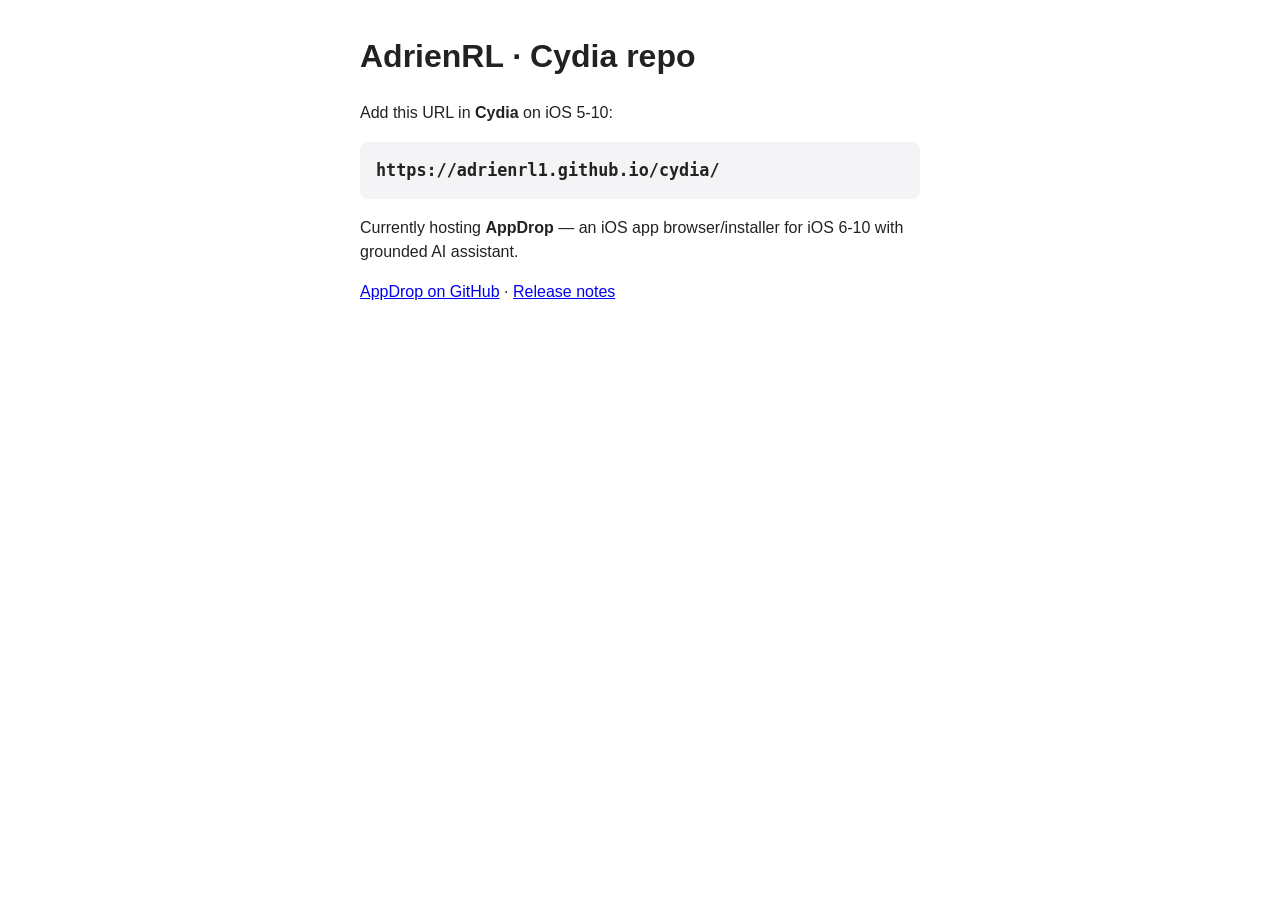
<file: index.html>
<!doctype html><meta charset=utf-8><title>AdrienRL · Cydia repo</title>
<body style="font-family:-apple-system,BlinkMacSystemFont,sans-serif;padding:2rem;max-width:560px;margin:auto;line-height:1.5;color:#222">
<h1 style="margin-top:0">AdrienRL · Cydia repo</h1>
<p>Add this URL in <strong>Cydia</strong> on iOS 5-10:</p>
<pre style="background:#f4f4f6;padding:1rem;border-radius:8px;user-select:all;font-size:1.05rem"><strong>https://adrienrl1.github.io/cydia/</strong></pre>
<p>Currently hosting <strong>AppDrop</strong> — an iOS app browser/installer for iOS 6-10 with grounded AI assistant.</p>
<p><a href="https://github.com/AdrienRL1/AppDrop">AppDrop on GitHub</a> · <a href="https://github.com/AdrienRL1/AppDrop/releases/latest">Release notes</a></p>
</body>
</file>
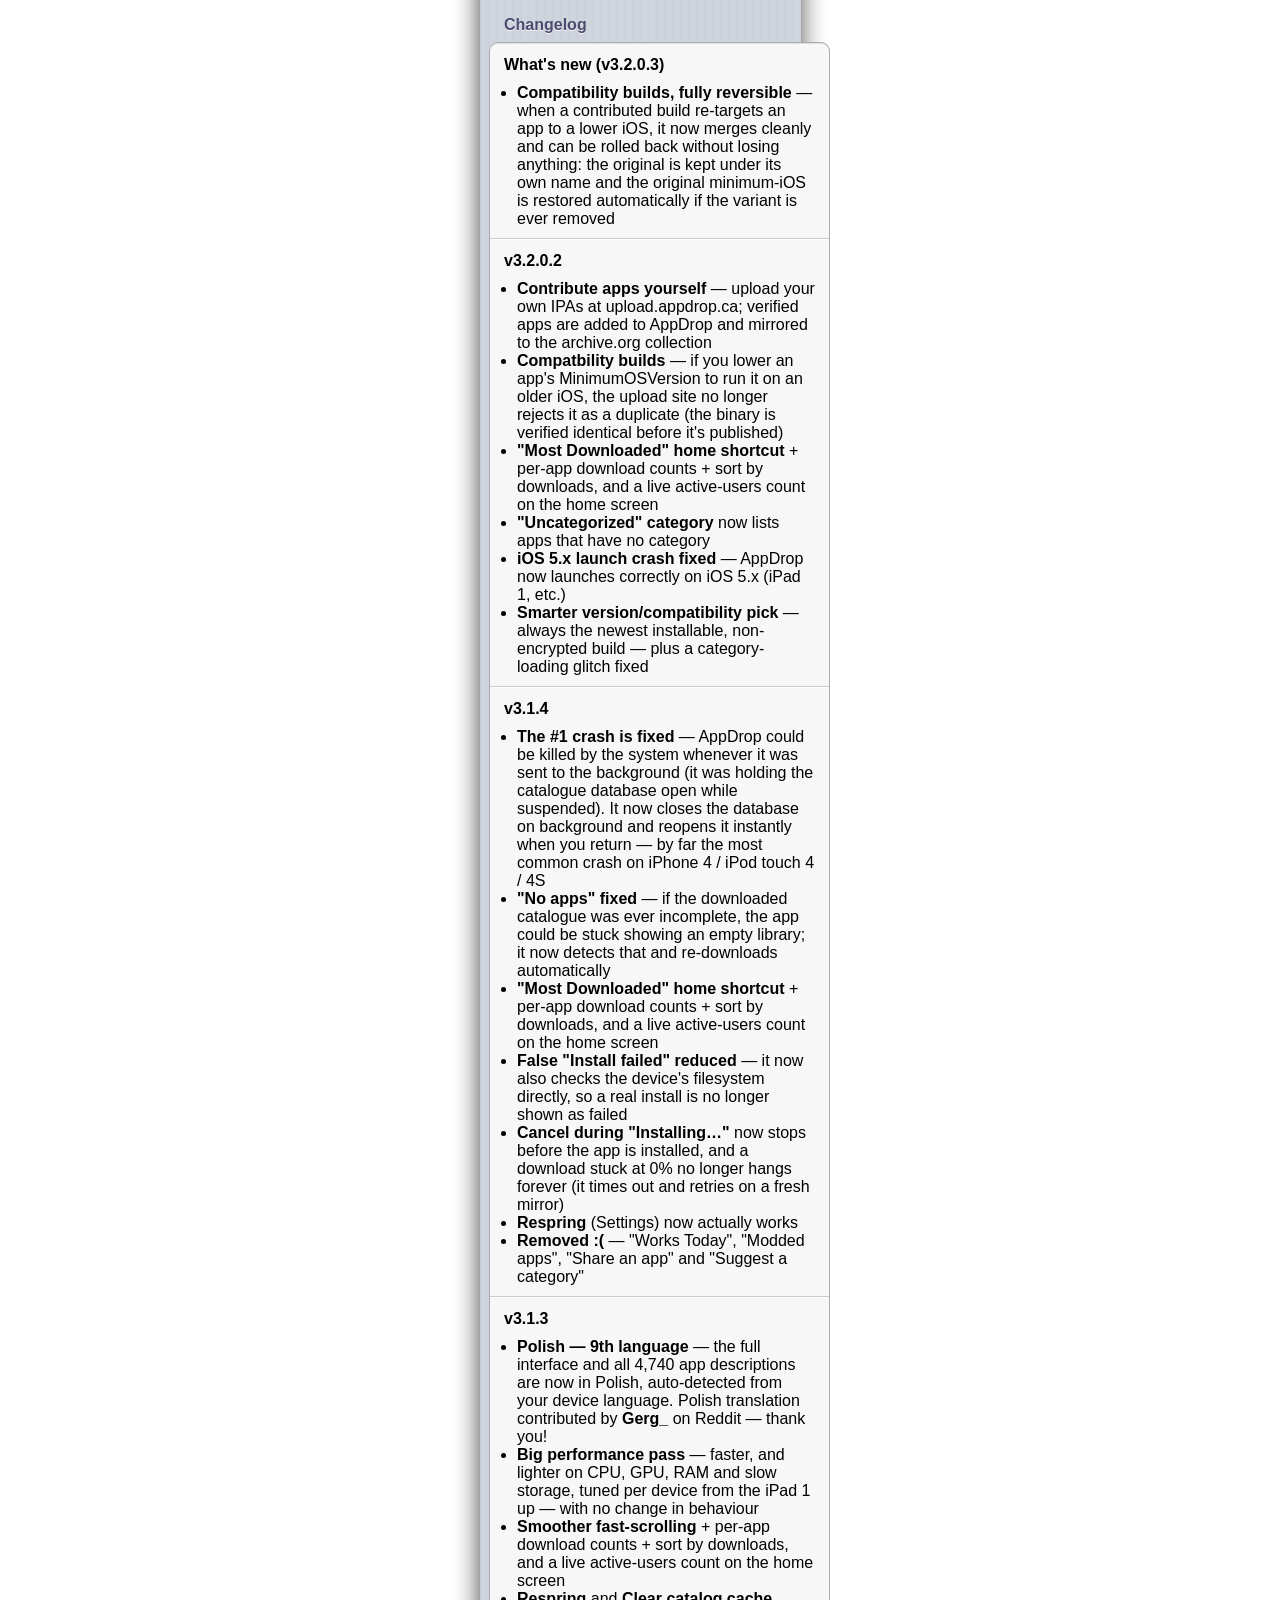
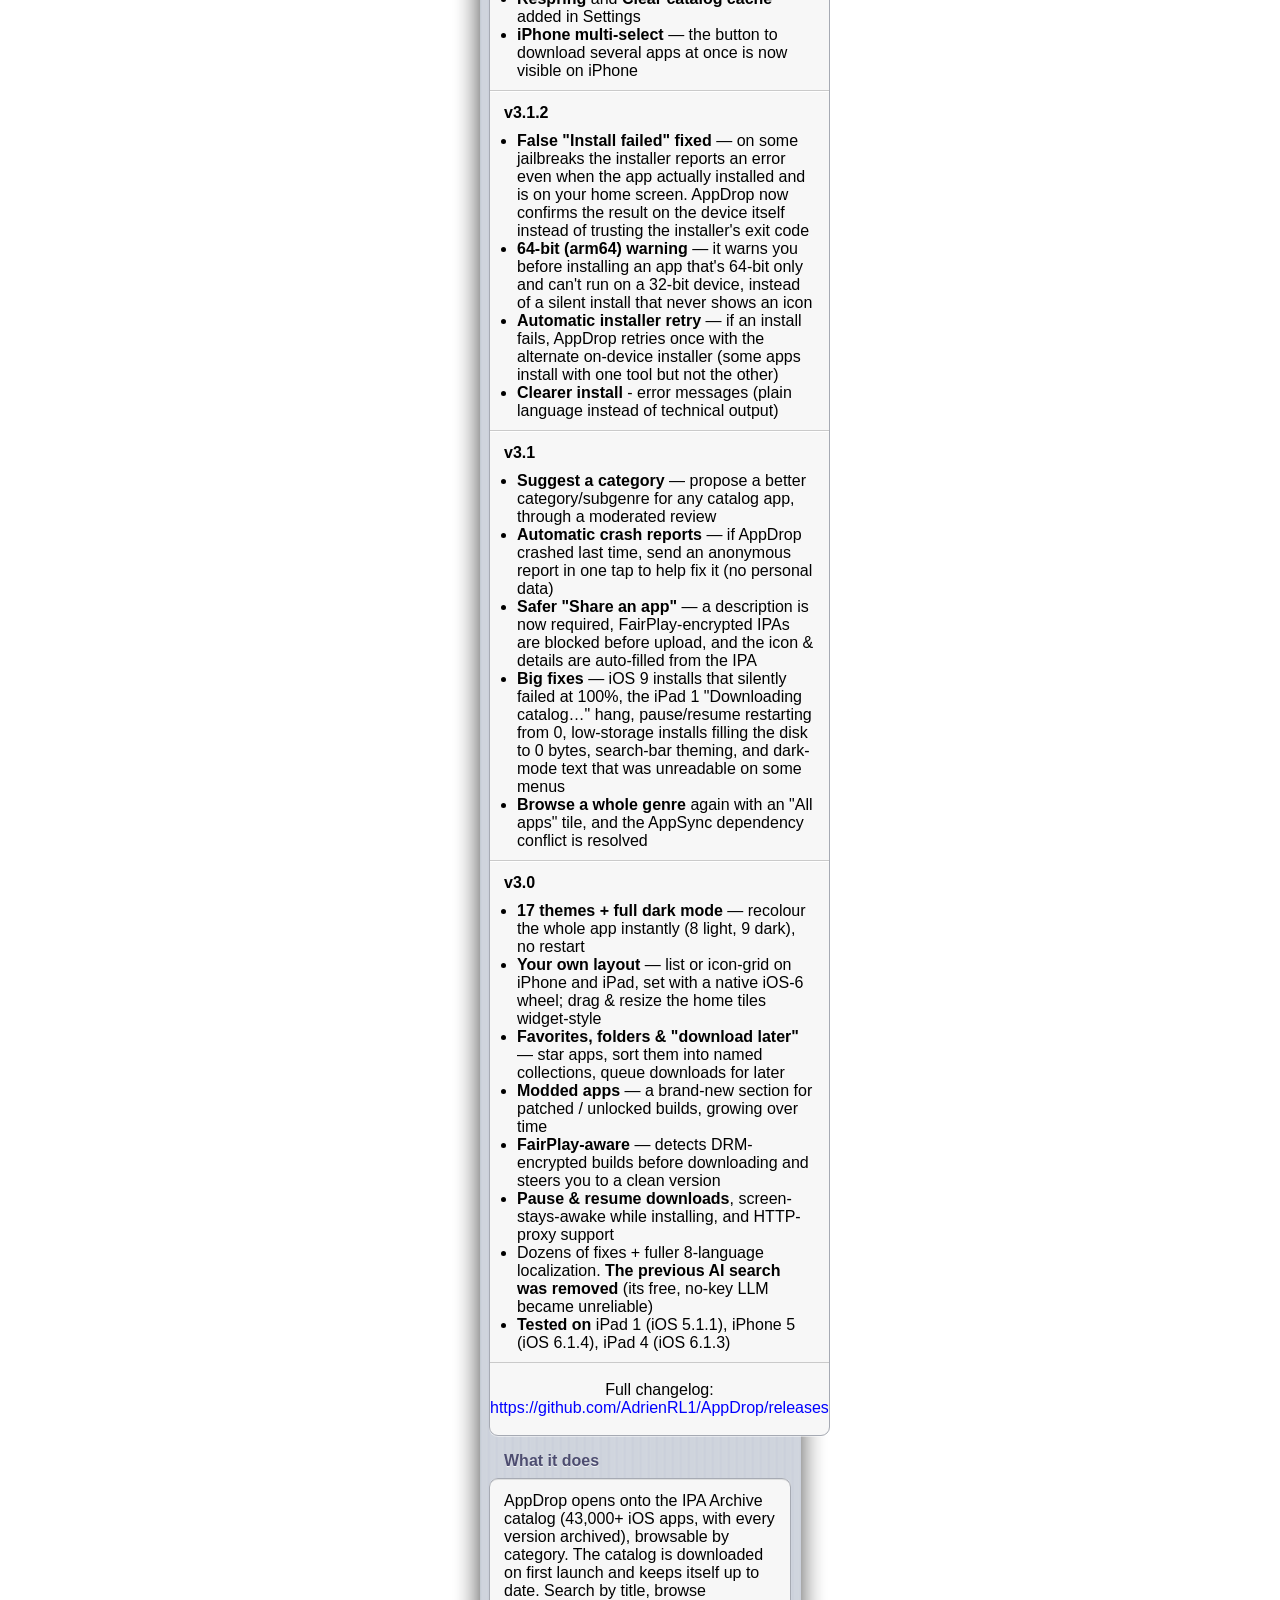
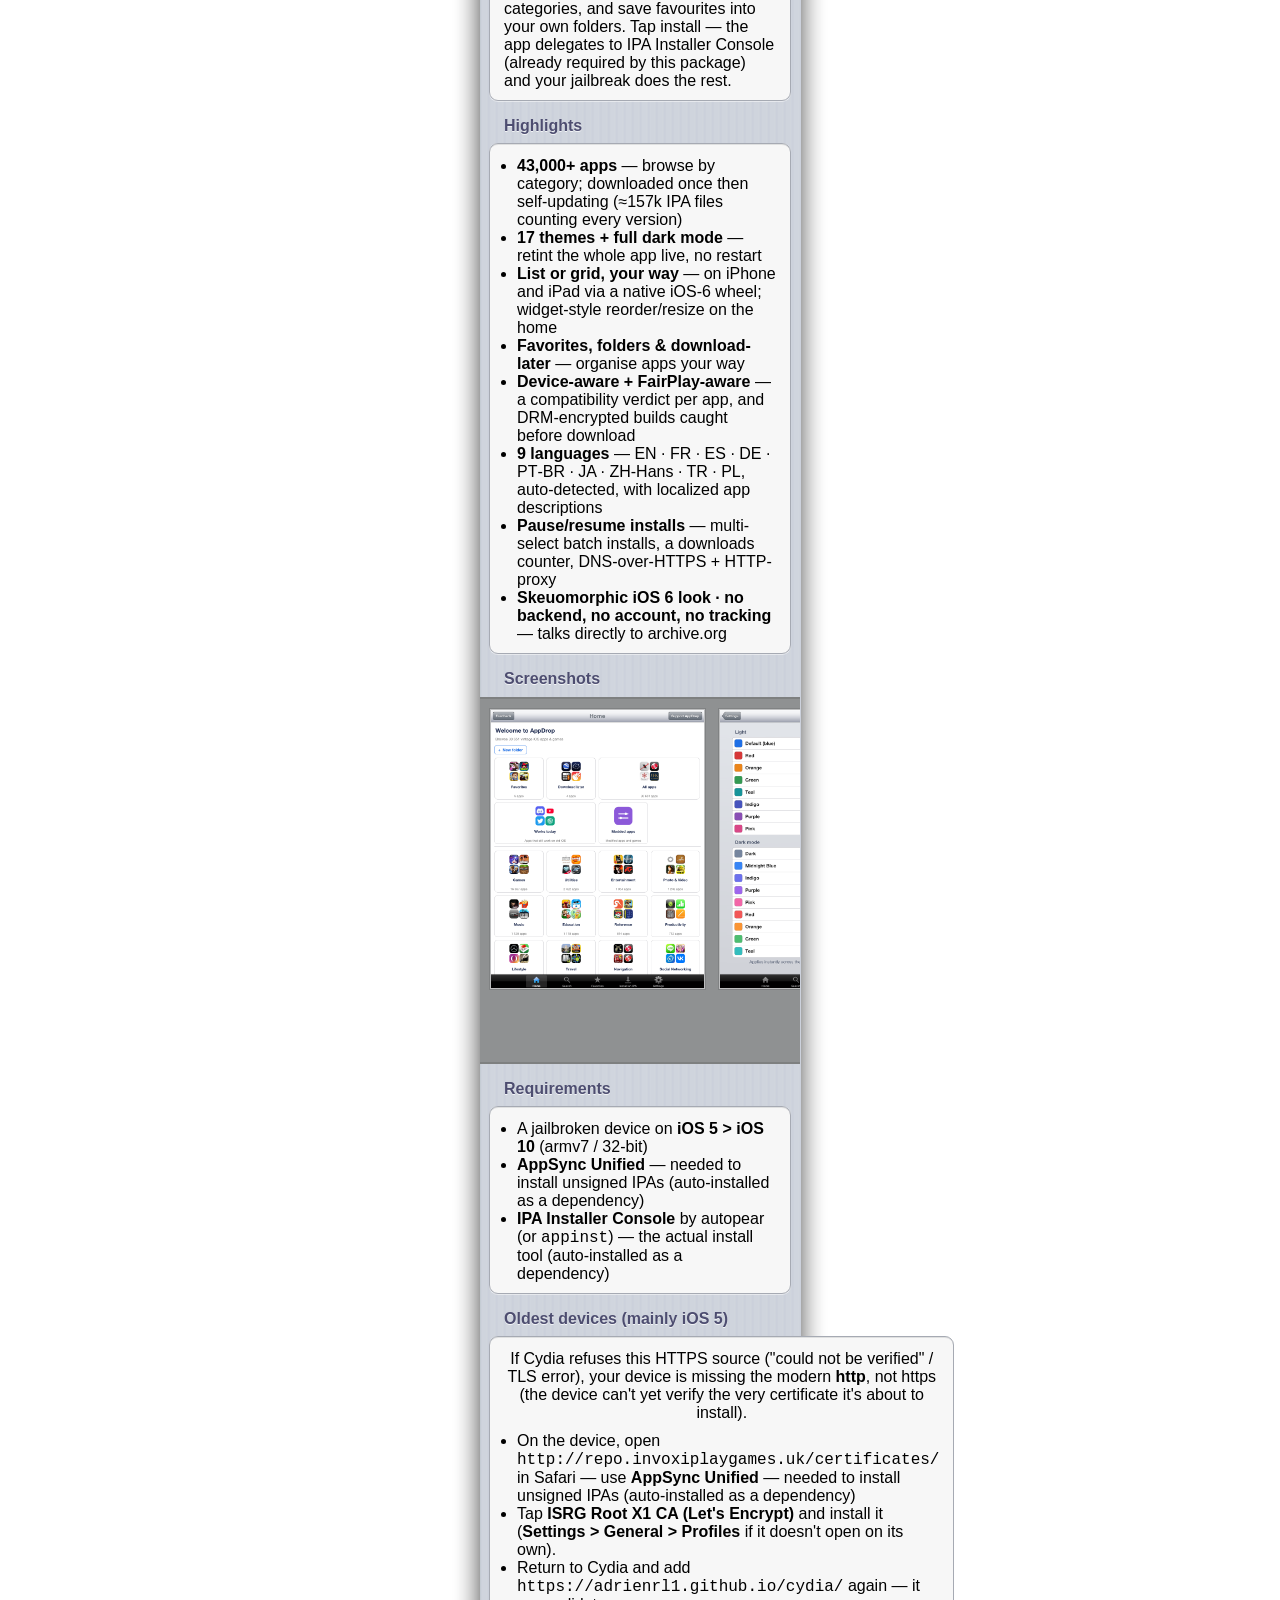
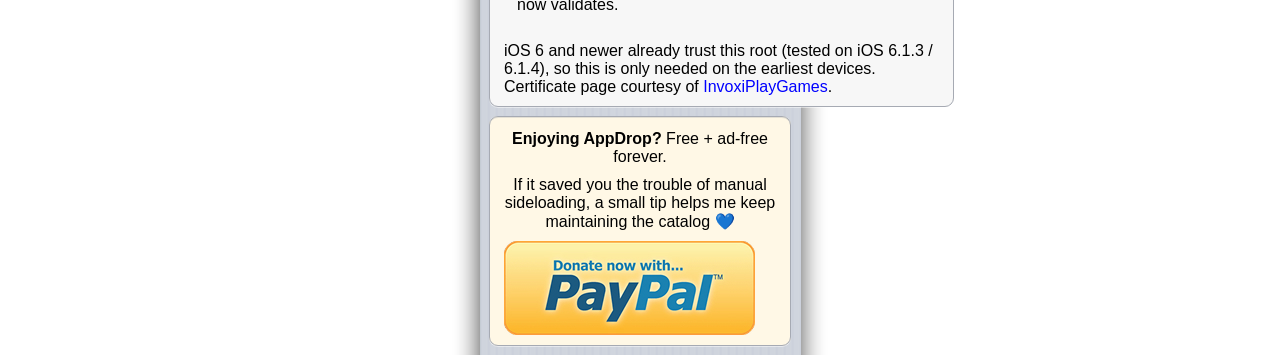
<file: depiction.html>
<html><head> 
  <title>AppDrop</title> 
  
  <link rel="stylesheet" type="text/css" href="css/menes.css"> 
  
  <meta content="text/html; charset=utf-8" http-equiv="Content-Type"> 
  <meta content="minimum-scale=1.0, width=device-width, maximum-scale=0.6667, user-scalable=no" name="viewport"> 
  <meta name="description" content="A page about iPhone Software."> 
  <meta name="keywords" content="iPhone, iPod Touch, iPhone appstore, iPhone app, iPhone Battery, iPhone case, iPhone accessories, MAC, osx, iMac, iPod, Games"> 
  <meta name="viewport" content="width=device-width, minimum-scale=1.0, maximum-scale=1.0"> 
    
  <base target="_blank"> 

</head> 
 
<body class="pinstripe"> 
<panel> 
<label>Changelog</label>
<fieldset>
    <div>
        <label>What's new (v3.2.0.3)</label>
        <ul>
            <li><strong>Compatibility builds, fully reversible</strong> — when a contributed build re-targets an app to a lower iOS, it now merges cleanly and can be rolled back without losing anything: the original is kept under its own name and the original minimum-iOS is restored automatically if the variant is ever removed</li>
          </ul>
      </div>
  
      <div>
      <label>v3.2.0.2</label>
      <ul>
            <li><strong>Contribute apps yourself</strong> — upload your own IPAs at upload.appdrop.ca; verified apps are added to AppDrop and mirrored to the archive.org collection</li>
            <li><strong>Compatbility builds</strong> — if you lower an app's MinimumOSVersion to run it on an older iOS, the upload site no longer rejects it as a duplicate (the binary is verified identical before it's published)</li>
            <li><strong>"Most Downloaded" home shortcut</strong> + per-app download counts + sort by downloads, and a live active-users count on the home screen</li>
            <li><strong>"Uncategorized" category</strong> now lists apps that have no category</li>
            <li><strong>iOS 5.x launch crash fixed</strong> — AppDrop now launches correctly on iOS 5.x (iPad 1, etc.)</li>
            <li><strong>Smarter version/compatibility pick</strong> — always the newest installable, non-encrypted build — plus a category-loading glitch fixed</li>
        </ul>
      </div>
  
  <div>
      <label><strong>v3.1.4</strong></label>
      <ul>
            <li><strong>The #1 crash is fixed</strong> — AppDrop could be killed by the system whenever it was sent to the background (it was holding the catalogue database open while suspended). It now closes the database on background and reopens it instantly when you return — by far the most common crash on iPhone 4 / iPod touch 4 / 4S</li>
            <li><strong>"No apps" fixed</strong> — if the downloaded catalogue was ever incomplete, the app could be stuck showing an empty library; it now detects that and re-downloads automatically</li>
            <li><strong>"Most Downloaded" home shortcut</strong> + per-app download counts + sort by downloads, and a live active-users count on the home screen</li>
            <li><strong>False "Install failed" reduced</strong> — it now also checks the device's filesystem directly, so a real install is no longer shown as failed</li>
            <li><strong>Cancel during "Installing…"</strong> now stops before the app is installed, and a download stuck at 0% no longer hangs forever (it times out and retries on a fresh mirror)</li>
            <li><strong>Respring</strong> (Settings) now actually works</li>
            <li><strong>Removed :(</strong> — "Works Today", "Modded apps", "Share an app" and "Suggest a category"</li>
        </ul>
    </div>
  
  <div>
      <label><strong>v3.1.3</strong></label>
      <ul>
            <li><strong>Polish — 9th language</strong> — the full interface and all 4,740 app descriptions are now in Polish, auto-detected from your device language. Polish translation contributed by <strong>Gerg_</strong> on Reddit — thank you!</li>
            <li><strong>Big performance pass</strong> — faster, and lighter on CPU, GPU, RAM and slow storage, tuned per device from the iPad 1 up — with no change in behaviour</li>
            <li><strong>Smoother fast-scrolling</strong> + per-app download counts + sort by downloads, and a live active-users count on the home screen</li>
            <li><strong>Respring</strong> and <strong>Clear catalog cache</strong> added in Settings</li>
            <li><strong>iPhone multi-select</strong> — the button to download several apps at once is now visible on iPhone</li>
        </ul>
    </div>
  
    <div>
      <label><strong>v3.1.2</strong></label>
      <ul>
            <li><strong>False "Install failed" fixed</strong> — on some jailbreaks the installer reports an error even when the app actually installed and is on your home screen. AppDrop now confirms the result on the device itself instead of trusting the installer's exit code</li>
            <li><strong>64-bit (arm64) warning</strong> — it warns you before installing an app that's 64-bit only and can't run on a 32-bit device, instead of a silent install that never shows an icon</li>
            <li><strong>Automatic installer retry</strong> — if an install fails, AppDrop retries once with the alternate on-device installer (some apps install with one tool but not the other)</li>
            <li><strong>Clearer install</strong> - error messages (plain language instead of technical output)</li>
            </ul>
    </div>
    
     <div>
      <label><strong>v3.1</strong></label>
      <ul>
            <li><strong>Suggest a category</strong> — propose a better category/subgenre for any catalog app, through a moderated review</li>
            <li><strong>Automatic crash reports</strong> — if AppDrop crashed last time, send an anonymous report in one tap to help fix it (no personal data)</li>
            <li><strong>Safer "Share an app"</strong> — a description is now required, FairPlay-encrypted IPAs are blocked before upload, and the icon & details are auto-filled from the IPA</li>
            <li><strong>Big fixes</strong> — iOS 9 installs that silently failed at 100%, the iPad 1 "Downloading catalog…" hang, pause/resume restarting from 0, low-storage installs filling the disk to 0 bytes, search-bar theming, and dark-mode text that was unreadable on some menus</li>
              <li><strong>Browse a whole genre</strong> again with an "All apps" tile, and the AppSync dependency conflict is resolved</li>
            </ul>
    </div>
              
              <div>
      <label><strong>v3.0</strong></label>
      <ul>
            <li><strong>17 themes + full dark mode</strong> — recolour the whole app instantly (8 light, 9 dark), no restart</li>
            <li><strong>Your own layout</strong> — list or icon-grid on iPhone and iPad, set with a native iOS-6 wheel; drag & resize the home tiles widget-style</li>
            <li><strong>Favorites, folders & "download later"</strong> — star apps, sort them into named collections, queue downloads for later</li>
            <li><strong>Modded apps</strong> — a brand-new section for patched / unlocked builds, growing over time</li>
              <li><strong>FairPlay-aware</strong> — detects DRM-encrypted builds before downloading and steers you to a clean version</li>
              <li><strong>Pause & resume downloads</strong>, screen-stays-awake while installing, and HTTP-proxy support</li>
              <li>Dozens of fixes + fuller 8-language localization. <strong>The previous AI search was removed</strong> (its free, no-key LLM became unreliable)</li>
              <li><strong>Tested on</strong> iPad 1 (iOS 5.1.1), iPhone 5 (iOS 6.1.4), iPad 4 (iOS 6.1.3)</li>
            </ul>
    </div>
                
                <hr><br>
                <p style="text-align: center;">Full changelog: <a href="https://github.com/AdrienRL1/AppDrop/releases" target="_blank">https://github.com/AdrienRL1/AppDrop/releases</a></p><br>
  
</fieldset> 
<label>What it does</label> 
<fieldset> 
    <div> 
      AppDrop opens onto the IPA Archive catalog (43,000+ iOS apps, with every version archived), browsable by category. The catalog is downloaded on first launch and keeps itself up to date. Search by title, browse categories, and save favourites into your own folders. Tap install — the app delegates to IPA Installer Console (already required by this package) and your jailbreak does the rest. 
    </div> 
</fieldset>
                
<label>Highlights</label>
<fieldset>
    <div>
      <ul><li><strong>43,000+ apps</strong> — browse by category; downloaded once then self-updating (≈157k IPA files counting every version)</li>
<li><strong>17 themes + full dark mode</strong> — retint the whole app live, no restart</li>
<li><strong>List or grid, your way</strong> — on iPhone and iPad via a native iOS-6 wheel; widget-style reorder/resize on the home</li>
<li><strong>Favorites, folders & download-later</strong> — organise apps your way</li>
<li><strong>Device-aware + FairPlay-aware</strong> — a compatibility verdict per app, and DRM-encrypted builds caught before download</li>
<li><strong>9 languages</strong> — EN · FR · ES · DE · PT‑BR · JA · ZH‑Hans · TR · PL, auto-detected, with localized app descriptions</li>
<li><strong>Pause/resume installs</strong> — multi-select batch installs, a downloads counter, DNS-over-HTTPS + HTTP-proxy</li>
<li><strong>Skeuomorphic iOS 6 look · no backend, no account, no tracking</strong> — talks directly to archive.org</li>
    </div>
</fieldset>

<label style="padding-bottom: 10px;">Screenshots</label> 
<div class="horizontal-scroll-wrapper" id="scroller"> 
  <div class="horizontal-scroll-area" style="width:1390px">
    <a target="_blank" href="https://adrienrl1.github.io/cydia/screenshots/v3-home.png"><img src="https://adrienrl1.github.io/cydia/screenshots/v3-home.png" /></a>
    <a target="_blank" href="https://adrienrl1.github.io/cydia/screenshots/v3-themes.png"><img src="https://adrienrl1.github.io/cydia/screenshots/v3-themes.png" /></a>
    <a target="_blank" href="https://adrienrl1.github.io/cydia/screenshots/v3-detail.png"><img src="https://adrienrl1.github.io/cydia/screenshots/v3-detail.png" /></a>
    <a target="_blank" href="https://adrienrl1.github.io/cydia/screenshots/v3-filters.png"><img src="https://adrienrl1.github.io/cydia/screenshots/v3-filters.png" /></a>
    <a target="_blank" href="https://adrienrl1.github.io/cydia/screenshots/v3-fairplay-detail.png"><img src="https://adrienrl1.github.io/cydia/screenshots/v3-fairplay-detail.png" /></a>
    <a target="_blank" href="https://adrienrl1.github.io/cydia/screenshots/v3-fairplay-versions.png"><img src="https://adrienrl1.github.io/cydia/screenshots/v3-fairplay-versions.png" /></a>
  </div> 
  <div class="horizontal-scroll-pips"></div> 
</div> 
 
<label>Requirements</label>
<fieldset>
    <div>
      <ul><li>A jailbroken device on <strong>iOS 5 > iOS 10</strong> (armv7 / 32-bit)</li>
<li><strong>AppSync Unified</strong> — needed to install unsigned IPAs (auto-installed as a dependency)</li>
<li><strong>IPA Installer Console</strong> by autopear (or <code>appinst</code>) — the actual install tool (auto-installed as a dependency)</li>
    </div>
</fieldset>

<label>Oldest devices (mainly iOS 5)</label>
<fieldset>
    <div>
      <p>If Cydia refuses this HTTPS source ("could not be verified" / TLS error), your device is missing the modern <strong>http</strong>, not https (the device can't yet verify the very certificate it's about to install).</p>
<ul><li>On the device, open <code>http://repo.invoxiplaygames.uk/certificates/</code> in Safari — use <strong>AppSync Unified</strong> — needed to install unsigned IPAs (auto-installed as a dependency)</li>
<li>Tap <strong>ISRG Root X1 CA (Let's Encrypt)</strong> and install it (<strong>Settings > General > Profiles</strong> if it doesn't open on its own).</li>
<li>Return to Cydia and add <code>https://adrienrl1.github.io/cydia/</code> again — it now validates.</li>
</ul><br>iOS 6 and newer already trust this root (tested on iOS 6.1.3 / 6.1.4), so this is only needed on the earliest devices. Certificate page courtesy of <a target="_blank" href="https://repo.invoxiplaygames.uk/">InvoxiPlayGames</a>.
    </div>
</fieldset>
        
<fieldset style="background-color:#fff8e6;">
    <div>
      <p style="text-align:center;"><strong>Enjoying AppDrop?</strong> Free + ad-free forever.</p> 
      <p>If it saved you the trouble of manual sideloading, a small tip helps me keep maintaining the catalog 💙</p>
      <a style="text-align: center;" href="https://paypal.me/adrienrl1"><img class="paypal" src="paypal.jpg" /></a>
    </div>
</fieldset>
        
<script src="js/iscroll2.js"></script> 
<script> 
new iScroll(document.getElementById('scroller'));
</script> 
 
</panel> 
 

</body></html>
</file>
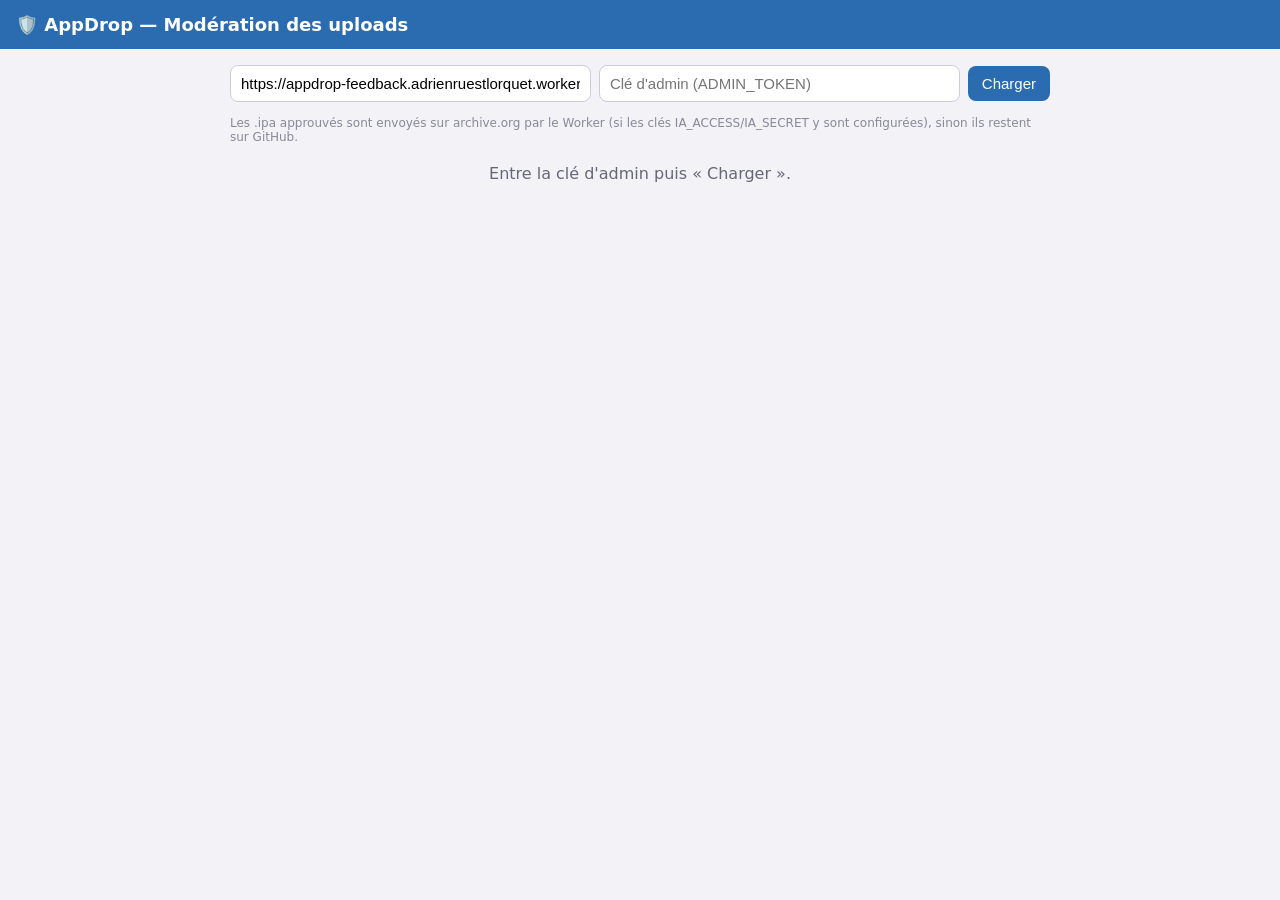
<file: moderate.html>
<!DOCTYPE html>
<html lang="fr">
<head>
<meta charset="utf-8">
<meta name="viewport" content="width=device-width, initial-scale=1">
<title>AppDrop — Modération des uploads</title>
<style>
  :root { color-scheme: light dark; }
  body { font-family: -apple-system, system-ui, Helvetica, Arial, sans-serif; margin: 0;
         background: #f2f2f7; color: #111; }
  @media (prefers-color-scheme: dark) { body { background: #14161a; color: #e8e8ea; }
    .card { background: #20242b !important; border-color: #333 !important; }
    input, textarea, select { background: #2a2f37 !important; color: #e8e8ea !important; border-color: #3a4049 !important; } }
  header { background: #2b6cb0; color: #fff; padding: 14px 16px; position: sticky; top: 0; z-index: 5; }
  header h1 { margin: 0; font-size: 18px; }
  .wrap { max-width: 820px; margin: 0 auto; padding: 16px; }
  .bar { display: flex; gap: 8px; flex-wrap: wrap; align-items: center; margin-bottom: 14px; }
  input, textarea, select { padding: 9px 10px; border: 1px solid #ccd; border-radius: 8px; font-size: 15px; }
  .bar input { flex: 1; min-width: 180px; }
  button { padding: 9px 14px; border: 0; border-radius: 8px; font-size: 15px; cursor: pointer; }
  .btn-load { background: #2b6cb0; color: #fff; }
  .btn-ok   { background: #1f9d55; color: #fff; }
  .btn-no   { background: #c53030; color: #fff; }
  .btn-save { background: #4a5568; color: #fff; }
  .card { background: #fff; border: 1px solid #e2e2ea; border-radius: 12px; padding: 14px; margin-bottom: 14px; }
  .tag { display: inline-block; font-size: 12px; font-weight: 700; padding: 2px 8px; border-radius: 999px; }
  .tag-mods { background: #e9d8fd; color: #553c9a; }
  .tag-rev  { background: #c6f6d5; color: #22543d; }
  .tag-cat  { background: #bee3f8; color: #2a4365; }
  .name { font-size: 17px; font-weight: 700; margin: 6px 0; }
  .meta { font-size: 13px; color: #778; margin: 2px 0; }
  .desc { font-size: 14px; margin: 8px 0; white-space: pre-wrap; }
  .actions { display: flex; gap: 8px; margin-top: 12px; flex-wrap: wrap; }
  a.ipa { font-size: 13px; word-break: break-all; }
  .empty, .err { padding: 20px; text-align: center; color: #667; }
  .err { color: #c53030; }
  .grid { display: grid; grid-template-columns: 1fr 1fr; gap: 8px; margin: 8px 0; }
  .grid .full { grid-column: 1 / -1; }
  .grid label { font-size: 12px; color: #889; display: block; margin-bottom: 2px; }
  .grid input, .grid textarea, .grid select { width: 100%; box-sizing: border-box; }
  .ico { width: 48px; height: 48px; border-radius: 10px; vertical-align: middle; margin-right: 8px;
         border: 1px solid #ddd; object-fit: cover; }
  .hint { font-size: 12px; color: #889; }
</style>
</head>
<body>
<header><h1>🛡️ AppDrop — Modération des uploads</h1></header>
<div class="wrap">
  <div class="bar">
    <input id="url" placeholder="URL du Worker" />
    <input id="token" type="password" placeholder="Clé d'admin (ADMIN_TOKEN)" />
    <button class="btn-load" onclick="load()">Charger</button>
  </div>
  <div class="hint">Les .ipa approuvés sont envoyés sur archive.org par le Worker (si les clés IA_ACCESS/IA_SECRET y sont configurées), sinon ils restent sur GitHub.</div>
  <div id="list"><div class="empty">Entre la clé d'admin puis « Charger ».</div></div>
</div>

<datalist id="cats">
  <option>Games</option><option>Entertainment</option><option>Utilities</option><option>Productivity</option>
  <option>Social Networking</option><option>Music</option><option>Photo &amp; Video</option><option>Travel</option>
  <option>Lifestyle</option><option>Health &amp; Fitness</option><option>Education</option><option>Finance</option>
  <option>News</option><option>Sports</option><option>Navigation</option><option>Reference</option>
  <option>Business</option><option>Weather</option><option>Books</option><option>Medical</option>
  <option>Food &amp; Drink</option><option>Catalogs</option><option>Newsstand</option>
</datalist>
<datalist id="subs">
  <option>Action</option><option>Adventure</option><option>Arcade</option><option>Board</option><option>Card</option>
  <option>Casino</option><option>Dice</option><option>Educational</option><option>Family</option><option>Kids</option>
  <option>Music</option><option>Puzzle</option><option>Racing</option><option>Role Playing</option>
  <option>Simulation</option><option>Sports</option><option>Strategy</option><option>Trivia</option><option>Word</option>
</datalist>

<script>
  var DEFAULT_URL = "https://appdrop-feedback.adrienruestlorquet.workers.dev";
  var urlEl = document.getElementById("url"), tokEl = document.getElementById("token"), listEl = document.getElementById("list");
  urlEl.value = localStorage.getItem("appdrop_worker") || DEFAULT_URL;
  tokEl.value = localStorage.getItem("appdrop_admin") || "";

  function base() { return (urlEl.value || DEFAULT_URL).replace(/\/+$/, ""); }
  function esc(s) { return String(s == null ? "" : s).replace(/[&<>"]/g, function (c) {
    return { "&": "&amp;", "<": "&lt;", ">": "&gt;", '"': "&quot;" }[c]; }); }

  function load() {
    localStorage.setItem("appdrop_worker", urlEl.value);
    localStorage.setItem("appdrop_admin", tokEl.value);
    listEl.innerHTML = '<div class="empty">Chargement…</div>';
    fetch(base() + "/pending", { headers: { "X-Admin-Token": tokEl.value } })
      .then(function (r) { return r.json().then(function (j) { return { ok: r.ok, j: j }; }); })
      .then(function (res) {
        if (!res.ok) { listEl.innerHTML = '<div class="err">Erreur : ' + esc(res.j.error || "") + ' (clé d\'admin correcte ?)</div>'; return; }
        renderAll(res.j.pending || [], res.j.categories || []);
      })
      .catch(function (e) { listEl.innerHTML = '<div class="err">Échec réseau : ' + esc(e) + '</div>'; });
  }

  function sectionTitle(txt) {
    var h = document.createElement("div"); h.className = "meta";
    h.style.fontWeight = "700"; h.style.fontSize = "15px"; h.style.margin = "18px 0 6px";
    h.textContent = txt; return h;
  }
  function emptyLine(txt) { var d = document.createElement("div"); d.className = "empty"; d.textContent = txt; return d; }

  function renderAll(uploads, cats) {
    listEl.innerHTML = "";
    listEl.appendChild(sectionTitle("Uploads d'apps (" + uploads.length + ")"));
    if (!uploads.length) listEl.appendChild(emptyLine("Aucun upload en attente. 🎉"));
    else uploads.forEach(function (e) { listEl.appendChild(uploadCard(e)); });

    listEl.appendChild(sectionTitle("Catégories proposées (" + cats.length + ")"));
    if (!cats.length) listEl.appendChild(emptyLine("Aucune proposition de catégorie."));
    else cats.forEach(function (e) { listEl.appendChild(categoryCard(e)); });
  }

  function fieldRow(label, fname, value, full, list) {
    return '<div class="' + (full ? "full" : "") + '"><label>' + esc(label) + '</label>' +
      '<input data-f="' + fname + '" value="' + esc(value) + '"' + (list ? ' list="' + list + '"' : '') + ' /></div>';
  }

  // A pending upload: fully editable, with a type dropdown (mods/revival/catalog) and category fields.
  function uploadCard(e) {
    var t = e.target === "revival" ? "rev" : (e.target === "catalog" ? "cat" : "mods");
    var tagTxt = e.target === "revival" ? "Fonctionne aujourd'hui" : (e.target === "catalog" ? "App du catalogue" : "Apps modifiées");
    var iconImg = e.icon ? '<img class="ico" src="' + esc(e.icon) + '" alt="">' : "";
    var card = document.createElement("div"); card.className = "card";
    card.innerHTML =
      '<span class="tag tag-' + t + '">' + esc(tagTxt) + '</span>' +
      '<div class="name">' + iconImg + esc(e.name) + '</div>' +
      '<div class="grid">' +
        '<div><label>Type</label><select data-f="target">' +
          '<option value="catalog"' + (e.target === "catalog" ? " selected" : "") + '>Catalogue (app normale)</option>' +
          '<option value="revival"' + (e.target === "revival" ? " selected" : "") + '>Fonctionne aujourd\'hui</option>' +
          '<option value="mods"'    + (e.target === "mods"    ? " selected" : "") + '>App modifiée</option>' +
        '</select></div>' +
        '<div><label>Version</label><input data-f="version" value="' + esc(e.version || "") + '" /></div>' +
        fieldRow("Nom", "name", e.name || "", false) +
        fieldRow("iOS min", "min_ios", e.min_ios || "", false) +
        fieldRow("Bundle id", "bid", e.bid || "", false) +
        fieldRow("Crédit", "credit", e.credit || "", false) +
        fieldRow("Catégorie", "category", e.category || "", false, "cats") +
        fieldRow("Section (Jeux)", "subgenre", e.subgenre || "", false, "subs") +
        fieldRow("Modif (app modifiée)", "mod", e.mod || "", true) +
        '<div class="full"><label>Description</label><textarea data-f="description" rows="3">' + esc(e.description || "") + '</textarea></div>' +
      '</div>' +
      '<div class="meta">' + Math.round((e.size || 0) / 1048576 * 10) / 10 + ' Mo · de : ' + esc(e.device || "?") + ' · ' + esc(e.lang || "?") + (e.decrypted ? ' · ✅ déchiffrée' : '') + '</div>' +
      '<div class="meta">⬇ <a class="ipa" href="' + esc(e.ipa_url) + '" target="_blank" rel="noopener">' + esc(e.ipa_url) + '</a></div>' +
      '<div class="actions"></div>';
    var actions = card.querySelector(".actions");
    var save = document.createElement("button"); save.className = "btn-save"; save.textContent = "💾 Enregistrer";
    save.onclick = function () { updateEntry(e.id, gather(card), save, "Enregistrement…"); };
    var ok = document.createElement("button"); ok.className = "btn-ok"; ok.textContent = "✓ Approuver";
    ok.onclick = function () {
      ok.disabled = true; ok.textContent = "Enregistrement…";
      // Save current edits first (best-effort — an un-updated Worker has no /update), then publish.
      postJSON("/update", { id: e.id, fields: gather(card) })
        .catch(function () { return null; })
        .then(function () { ok.textContent = "Publication…"; act("/approve", e.id, ok, "Publication…"); });
    };
    var no = document.createElement("button"); no.className = "btn-no"; no.textContent = "✕ Rejeter";
    no.onclick = function () { if (confirm("Rejeter et supprimer « " + e.name + " » ?")) act("/reject", e.id, no, "Suppression…"); };
    actions.appendChild(save); actions.appendChild(ok); actions.appendChild(no);
    return card;
  }

  function gather(card) {
    var f = {};
    card.querySelectorAll("[data-f]").forEach(function (el) { f[el.getAttribute("data-f")] = el.value; });
    return f;
  }

  // #156: a proposed category/subgenre correction → /category-approve or /category-reject.
  function categoryCard(e) {
    var cur = (e.current_category || "—") + (e.current_subgenre ? " › " + e.current_subgenre : "");
    var prop = (e.category || "—") + (e.subgenre ? " › " + e.subgenre : "");
    var card = document.createElement("div"); card.className = "card";
    card.innerHTML =
      '<span class="tag tag-cat">Catégorie</span>' +
      '<div class="name">' + esc(e.name || e.bid || "?") + '</div>' +
      '<div class="meta">bid : ' + esc(e.bid || "—") + '</div>' +
      '<div class="meta">Actuelle : ' + esc(cur) + '</div>' +
      '<div class="meta"><b>Proposée : ' + esc(prop) + '</b></div>' +
      '<div class="meta">de : ' + esc(e.device || "?") + ' · ' + esc(e.lang || "?") + '</div>' +
      '<div class="actions"></div>';
    var actions = card.querySelector(".actions");
    var ok = document.createElement("button"); ok.className = "btn-ok"; ok.textContent = "✓ Approuver";
    ok.onclick = function () { act("/category-approve", e.id, ok, "Application…"); };
    var no = document.createElement("button"); no.className = "btn-no"; no.textContent = "✕ Rejeter";
    no.onclick = function () { if (confirm("Rejeter cette proposition de catégorie ?")) act("/category-reject", e.id, no, "Suppression…"); };
    actions.appendChild(ok); actions.appendChild(no);
    return card;
  }

  function postJSON(pathname, body) {
    return fetch(base() + pathname, { method: "POST",
      headers: { "Content-Type": "application/json", "X-Admin-Token": tokEl.value },
      body: JSON.stringify(body) })
      .then(function (r) { return r.json().then(function (j) { return { ok: r.ok, j: j }; }); });
  }

  function updateEntry(id, fields, btn, busy) {
    btn.disabled = true; var prev = btn.textContent; btn.textContent = busy;
    postJSON("/update", { id: id, fields: fields }).then(function (res) {
      btn.disabled = false; btn.textContent = prev;
      if (!res.ok) { alert("Erreur : " + (res.j.error || "")); return; }
      btn.textContent = "✓ Enregistré"; setTimeout(function () { btn.textContent = prev; }, 1500);
    }).catch(function (e) { alert("Échec réseau : " + e); btn.disabled = false; btn.textContent = prev; });
  }

  function act(pathname, id, btn, busy) {
    btn.disabled = true; var prev = btn.textContent; btn.textContent = busy;
    postJSON(pathname, { id: id }).then(function (res) {
      if (!res.ok) { alert("Erreur : " + (res.j.error || "")); btn.disabled = false; btn.textContent = prev; return; }
      load();   // refresh the list
    }).catch(function (e) { alert("Échec réseau : " + e); btn.disabled = false; btn.textContent = prev; });
  }
</script>
</body>
</html>
</file>
<file: css/menes.css>
/* iPhone.css - iPhone Interface Cascading Style Sheet
 * Copyright (C) 2007-2008  Jay Freeman (saurik)
*/

/* MODIFIED BY MULTURA FOR PAYPAL BUTTON OPTIMIZATION
*/

/*
 *        Redistribution and use in source and binary
 * forms, with or without modification, are permitted
 * provided that the following conditions are met:
 *
 * 1. Redistributions of source code must retain the
 *    above copyright notice, this list of conditions
 *    and the following disclaimer.
 * 2. Redistributions in binary form must reproduce the
 *    above copyright notice, this list of conditions
 *    and the following disclaimer in the documentation
 *    and/or other materials provided with the
 *    distribution.
 * 3. The name of the author may not be used to endorse
 *    or promote products derived from this software
 *    without specific prior written permission.
 *
 * THIS SOFTWARE IS PROVIDED BY THE AUTHOR ``AS IS''
 * AND ANY EXPRESS OR IMPLIED WARRANTIES, INCLUDING,
 * BUT NOT LIMITED TO, THE IMPLIED WARRANTIES OF
 * MERCHANTABILITY AND FITNESS FOR A PARTICULAR PURPOSE
 * ARE DISCLAIMED. IN NO EVENT SHALL THE AUTHOR BE
 * LIABLE FOR ANY DIRECT, INDIRECT, INCIDENTAL, SPECIAL,
 * EXEMPLARY, OR CONSEQUENTIAL DAMAGES (INCLUDING, BUT
 * NOT LIMITED TO, PROCUREMENT OF SUBSTITUTE GOODS OR
 * SERVICES; LOSS OF USE, DATA, OR PROFITS; OR BUSINESS
 * INTERRUPTION) HOWEVER CAUSED AND ON ANY THEORY OF
 * LIABILITY, WHETHER IN CONTRACT, STRICT LIABILITY, OR
 * TORT (INCLUDING NEGLIGENCE OR OTHERWISE) ARISING IN
 * ANY WAY OUT OF THE USE OF THIS SOFTWARE, EVEN IF
 * ADVISED OF THE POSSIBILITY OF SUCH DAMAGE.
*/

/* .clearfix {{{ */
.clearfix:after {
    content: ".";
    display: block;
    clear: both;
    visibility: hidden;
    line-height: 0;
    height: 0;
}

.clearfix {
    display: block;
}
/* }}} */

* {
    border: 0;
    -moz-border-radius: 0;
    -webkit-border-radius: 0;
    box-sizing: border-box;
    -moz-box-sizing: border-box;
    -ms-box-sizing: border-box;
    -webkit-box-sizing: border-box;
    /*font-family: inherit;*/
    font-size: 100%;
    font-style: inherit;
    font-weight: inherit;
    margin: 0;
    outline: 0;
    padding: 0;
    text-decoration: none;
    vertical-align: baseline;
}

a {
    color: inherit;
}

sup {
    font-size: smaller;
    margin-top: -6px;
    position: relative;
    top: -6px;
}

select {
    border: 1px solid #999999;
}

panel {
    display: block;
    width: 320px;
}

body {
    font-family: Helvetica, Arial;
    -webkit-text-size-adjust: none;
    -webkit-user-select: none;
    margin: 0 auto;
    width: 320px;
}

body.white {
    background-color: #ffffff;
}

body.pinstripe {
    background: #c7ced5 url(../images/pinstripes.png);
}

dialog {
    display: block;
    position: absolute;
    width: 100%;
}

dialog > panel {
    display: block;
}

a {
    color: blue;
    text-underline-style: dotted;
}

strong {
    font-weight: bold
}

pre, tt {
    font-family: monospace;
}

pre {
    letter-spacing: -2px;
}

em {
    font-style: italic;
}

.default {
    color: #aaaabb;
}

.paypal img { width: 100px !important; }

/* #toolbar {{{ */
dialog > toolbar {
    background: url(../images/toolbar.png) #6d84a2 repeat-x;
    border-bottom: 1px solid #2d3642;
    height: 45px;
    padding: 10px;
}

dialog > toolbar > h1 {
    color: #ffffff;
    font-size: 20px;
    font-weight: bold;
    height: 100%;
    margin: 1px auto 0 auto;
    text-shadow: rgba(0, 0, 0, 0.4) 0px -1px 0;
    text-align: center;
    white-space: nowrap;
}
/* }}} */
/* (back|forward)-button {{{ */
dialog > toolbar > a.back-button,
dialog > toolbar > a.forward-button {
    color: #ffffff;
    font-size: 12px;
    font-weight: bold;
    height: 30px;
    line-height: 30px;
    margin-top: -28px;
    padding: 0 3px;
    text-decoration: none;
    text-shadow: rgba(0, 0, 0, 0.6) 0px -1px 0;
    white-space: nowrap;
}

dialog > toolbar > a.back-button {
    -webkit-border-image: url(../images/backButton.png) 0 8 0 14;
    border-width: 0 8px 0 14px;
    float: left;
}

dialog > toolbar > a.forward-button {
    -webkit-border-image: url(../images/toolButton.png) 0 5 0 5;
    border-width: 0 5px;
    float: right;
}
/* }}} */

panel > block {
    /*background-color: #ccd1d5;*/
    /*background-color: white;*/
    /*background-color: #c7ced5;*/
    background-color: transparent;
    //background-color: #ffffff;
    border-bottom: 1px solid #999999;
    border-top: 1px solid #999999;
    border-left: 1px dotted #999999;
    border-right: 1px dotted #999999;
    -moz-border-radius: 9px;
    -webkit-border-radius: 9px;
    //border: 1px solid #999999;
    display: block;
    font-size: 16px;
    margin: 9px;
    padding: 0 10px;
}

panel > fieldset > div > hr,
panel > block > hr {
    border-top: 1px dashed #999999;
}

panel > fieldset {
    background-color: #f7f7f7;
    border: 1px solid #a6aab3;
    -moz-border-radius: 9px;
    -webkit-border-radius: 9px;
    box-shadow: 0 1px rgba(255, 255, 255, 0.5);
    font-size: 16px;
    margin: 9px;
}

panel > input[type="submit"] {
    /*-webkit-border-image: url(whiteButton.png) 0 12 0 12;
    -moz-border-radius: 0;
    -webkit-border-radius: 0;
    border-width: 0px 12px;*/
    border: none;
    color: #000000;
    display: block;
    font-size: 20px;
    font-weight: bold;
    margin: 9px;
    height: 44px;
    padding: 10px;
    text-align: center;
    width: 302px;
}

list > label {
    background: #a7b3bc url(cydia://uikit-image/UISectionListHeaderBackground.png);
    background-repeat: repeat-x no-repeat-y;
    margin-bottom: 0px;
    padding: 4px 15px 1px 15px;
    display: block;
    color: white;
    font-size: inherit;
    font-weight: bold;
    text-shadow: rgba(0, 0, 0, 0.5) 0px 1px 0;
}

panel > label {
    display: block;
    margin: 13px 0 -4px 24px;
    line-height: 24px;
    font-size: inherit;
    font-weight: bold;
    color: #4d4d70;
    text-shadow: rgba(255, 255, 255, 0.75) 1px 1px 0;
}

panel > fieldset > a,
panel > fieldset > div,
panel > fieldset > textarea {
    border-top: 1px solid white;
    border-bottom: 1px solid #cacaca;
}

/* XXX: should be a.left:nth-last-child(2) */
panel > fieldset > a.left,
panel > fieldset > a:last-child,
panel > fieldset > div:last-child,
panel > fieldset > textarea:last-child {
    border-bottom: 0;
}

panel > fieldset > a:first-child,
panel > fieldset > div:first-child,
panel > fieldset > textarea:first-child {
    border-top: 1px solid rgba(166, 170, 169, 0.3);
    border-top-left-radius: 8px!important;
    border-top-right-radius: 8px!important;
    -webkit-border-top-left-radius: 8px!important;
    -webkit-border-top-right-radius: 8px!important;
}

list > fieldset > a,
list > fieldset > div,
list > fieldset > textarea {
    border-bottom: 1px solid #e0e0e0;
}

fieldset > a:not([type="ad"]),
fieldset > div,
fieldset > textarea {
    /* XXX: small differences due to font bugs */
    padding: 12px 14px 10px 14px;
}

/*fieldset > a:not([type="ad"]):last-child,
fieldset > div:last-child {
    padding-bottom: 10px;
}*/

fieldset > a[type="ad"] {
    /* XXX: small differences due to font bugs */
    padding: 4px 4px 2px 5px;
}

panel > fieldset > a[type="ad"]:first-child > div:first-child,
panel > fieldset > a[type="comment"]:first-child > div:first-child,
panel > fieldset > a[type="profile"]:first-child > div:first-child,
panel > fieldset > a[type="thumb"]:first-child > div:first-child {
    -moz-border-radius-topleft: 9px;
    -webkit-border-top-left-radius: 9px;
}

panel > fieldset > a[type="ad"]:last-child > div:first-child,
panel > fieldset > a[type="comment"]:last-child > div:first-child,
panel > fieldset > a[type="profile"]:last-child > div:first-child,
panel > fieldset > a[type="thumb"]:last-child > div:first-child {
    -moz-border-radius-bottomleft: 9px;
    -webkit-border-bottom-left-radius: 9px;
}

fieldset > a[type="ad"] > div:first-child {
    border: 1px solid #999999;
}

list > fieldset > a[type="comment"] > div:first-child,
list > fieldset > a[type="profile"] > div:first-child,
list > fieldset > a[type="thumb"] > div:first-child {
    border: 1px solid #e0e0e0;
}

panel > fieldset > a[type="comment"] > div:first-child {
    border: 1px solid #999999;
    border-bottom-style: dashed;
}

panel > fieldset > a[type="profile"] > div:first-child,
panel > fieldset:not(.header) > a[type="thumb"] > div:first-child {
    border: 1px solid #999999;
}

div[tile] {
    float: right;
    height: 30px;
    width: 30px;
}

div[tile="app"]   { background-image: url(http://cache.saurik.com/cydia/tile/app.png);   }
div[tile="call"]  { background-image: url(http://cache.saurik.com/cydia/tile/call.png);  }
div[tile="map"]   { background-image: url(http://cache.saurik.com/cydia/tile/map.png);   }
div[tile="media"] { background-image: url(http://cache.saurik.com/cydia/tile/media.png); }
div[tile="music"] { background-image: url(http://cache.saurik.com/cydia/tile/video.png); }
div[tile="site"]  { background-image: url(http://cache.saurik.com/cydia/tile/site.png);  }

fieldset > a[type="ad"] > div:first-child {
    background-repeat: no-repeat;
    background-position: center center;
    border-right: none;
    display: inline-block;
    height: 40px;
    line-height: 38px;
    /* XXX: small differences due to font bugs */
    /* XXX: 1px difference due to border stupidity */
    margin: -5px 5px -3px -6px;
    width: 40px;
}

panel > fieldset > a[type="comment"] {
    border-bottom-style: dashed;
}

fieldset > a[type="comment"] > div:first-child {
    -webkit-background-size: 44px;
    height: 44px;
    width: 44px;
}

fieldset > a[type="header"] > div:first-child {
    height: 64px;
    width: 64px;
}

fieldset > a[type="profile"] > div:first-child {
    -webkit-background-size: 50px;
    height: 50px;
    width: 50px;
}

fieldset > a[type="thumb"] > div:first-child  {
    height: 64px;
    width: 64px;
}

fieldset > a[type="comment"] > div:first-child,
fieldset > a[type="header"] > div:first-child,
fieldset > a[type="profile"] > div:first-child,
fieldset > a[type="thumb"] > div:first-child {
    background-repeat: no-repeat;
    background-position: center center;
    display: inline-block;
    /* XXX: small differences due to font bugs */
    /* XXX: 1px difference due to border stupidity */
    margin: -13px 7px -11px -15px;
}

fieldset > a > img.icon,
fieldset > div > img.icon {
    height: auto;
    /* XXX: small differences due to font bugs */
    margin: -7px 6px -9px -8px;
    max-height: 30px;
    min-width: 30px;
    width: 30px;
}

panel > block > p,
fieldset > div > p,
panel > block > ul,
fieldset > div > ul {
    margin: 10px 0;
}

panel > block > ul,
fieldset > div > ul {
    margin-left: 13px;
}

panel > block > p,
fieldset > div > p {
    text-align: center;
}

fieldset > div > p:first-child,
fieldset > div > ul:first-child {
    margin-top: 0;
}

fieldset > div > p:last-child,
fieldset > div > ul:last-child {
    margin-bottom: 0;
}

fieldset > a {
    color: inherit;
    display: block;
}

fieldset > textarea,
fieldset > div > input:not([type="checkbox"]),
fieldset > div > select,
fieldset > div > div > select {
    background: none;
    -webkit-box-shadow: none;
    -webkit-appearance: none;
}

/* Chevrons {{{ */

fieldset > a[href]:not([type="ad"]),
fieldset > div > select,
fieldset > div > div > select {
    background-repeat: no-repeat;
    background-image: url(../images/chevron.png);
}

/* Horizontal */

list > fieldset > a[href] {
    background-position: 295px center;
}

panel > fieldset > a[href] {
    background-position: 275px center;
}

panel > fieldset > a[href].half {
    background-position: 125px center;
}

list > fieldset > a:not([href]) > select,
list > fieldset > div > select,
list > fieldset > div > div > select {
    background-position: 183px center;
}

panel > fieldset > a:not([href]) > select,
panel > fieldset > div > select,
panel > fieldset > div > div > select {
    background-position: 163px center;
}

/* }}} */

fieldset > textarea,
fieldset > div > input,
fieldset > div > select,
fieldset > div > div > select,
fieldset > a > div > label + label,
fieldset > div > div > label + label {
    color: #193250;
}

fieldset > textarea,
fieldset > div > input,
fieldset > div > select,
fieldset > div > div > select {
    font-size: 16px;
}

fieldset > div > input {
    padding-left: 7px;
    padding-right: 14px;
}

fieldset > div > input[type="checkbox"] {
    border: 1px solid #999999;
    -moz-border-radius: 7px;
    -webkit-border-radius: 7px;
    float: right;
    margin: -7px -8px;
    height: 30px;
    width: 30px;
}

fieldset > div > select,
fieldset > div > div > select,
fieldset > div > input:not([type="checkbox"]) {
    border: none;
    float: right;
    height: 40px;
    margin: -11px -13px -11px -14px;
}

panel > fieldset > div > select,
panel > fieldset > div > div > select,
panel > fieldset > div > input:not([type="checkbox"]) {
    width: 187px;
}

list > fieldset > div > select,
list > fieldset > div > div > select,
list > fieldset > div > input:not([type="checkbox"]) {
    width: 207px;
}

fieldset > textarea {
    padding: 10px;
    width: 320px;
}

fieldset > div > div,
fieldset > a > div {
    display: inline-block;
}

fieldset > div > div {
    width: 273px;
}

fieldset > a[type="ad"] > div:nth-child(2) {
    width: 218px;
}

fieldset > a:not([type]) > div {
    width: 250px;
}

fieldset > a:not([href]) > img.icon + div,
fieldset > div > img.icon + div {
    width: 244px;
}

fieldset > a[href] > img.icon + div {
    width: 221px;
}

fieldset > a[type="profile"] > div:nth-child(2) > label:nth-child(1).unknown {
    color: #aaaabb;
}

fieldset > a[type="profile"] > div:nth-child(2) > label:only-child {
    left: 4px;
    position: relative;
    top: 3px;
}

fieldset > a[type="thumb"] > div:nth-child(2) > label:only-child {
    position: relative;
    top: 10px;
}

fieldset > a[type="profile"] > div:nth-child(2) > label + label {
    display: block;
    font-size: 13px;
    margin-top: 2px;
}

fieldset > a[type="thumb"] > div:nth-child(2) > label + label {
    display: block;
    margin-top: 2px;
}

fieldset > a[type="profile"] > div:nth-child(2) {
    width: 207px;
}

fieldset > a[type="thumb"] > div:nth-child(2) {
    width: 193px;
}

fieldset > a[type="profile"] > div:nth-child(2) {
    margin: -5px 0;
}

fieldset > a[type="profile"] > div:nth-child(2),
fieldset > a[type="thumb"] > div:nth-child(2) {
    vertical-align: top;
}

fieldset > a > label:first-child,
fieldset > a > div > label:first-child,
fieldset > div > label:first-child,
fieldset > div > div > label:first-child {
    font-weight: bold;
}

/* XXX: this doesn't handle icon offsets */
list > fieldset > a:not([type]) > div > label + label,
list > fieldset > div > div > label + label {
    margin-left: 94px;
}

panel > fieldset > a:not([type]) > div > label + label,
panel > fieldset > div > div > label + label {
    float: right;
    text-align: right;
}

panel > img {
    display: block;
    margin: 9px auto 4px auto;
    height: auto;
    width: 300px;
}

fieldset > a[type="ad"] {
}

fieldset > a[type="ad"] > div:nth-child(2) {
    position: relative;
    vertical-align: top;
}

fieldset > a[type="ad"] > div > label:first-child {
    color: #2d2d50;
    font-size: 13px;
    font-weight: bold;
    line-height: 15px;
}

fieldset > a[type="ad"] > div > label + label {
    position: absolute;
    top: 17px;
    left: 156px;
    font-size: 9.5px;
    font-weight: normal;
}

panel > fieldset > a.right {
    border-left: 1px solid #999999;
}

panel > fieldset > a.half {
    display: inline-block;
    width: 150px;
}

fieldset.half > a {
    background: none;
    background-position: 120px center;
}

fieldset.half > a > img.icon + div {
    width: 65px;
}

fieldset.right {
    float: right;
    margin-left: 10px;
}

block + fieldset.right,
fieldset + fieldset.right {
    margin-top: 0;
}

fieldset.half {
    width: 146px;
}

panel > fieldset.dashed > a,
panel > fieldset.dashed > div,
panel > fieldset.dashed > textarea,
list > fieldset.dashed > a,
list > fieldset.dashed > div,
list > fieldset.dashed > textarea {
    border-style: dashed;
}

fieldset > a[type="thumb"]:first-child > back {
    -moz-border-radius-topright: 9px;
    -webkit-border-top-right-radius: 9px;
}

fieldset > a[type="thumb"]:last-child > back {
    -moz-border-radius-bottomright: 9px;
    -webkit-border-bottom-right-radius: 9px;
}

fieldset > a[type="thumb"] > back {
    background-repeat: no-repeat;
    border: 1px solid #999999;
    display: block;
    height: 64px;
    left: 62px;
    position: absolute;
    opacity: 0.2;
    top: -1px;
    width: 237px;
}

.mm {
    border: 1px solid #999999;
    -moz-border-radius: 9px;
    -webkit-border-radius: 9px;
}

a.mm {
    display: block;
    margin: 9px;
}

div.mm img {
    height: auto;
    width: 300px;
}

fieldset > a.small {
    font-size: 12px;
    padding-top: 9px;
}

fieldset > a.small label {
    display: inline-block;
    position: relative;
    top: 1px;
}

fieldset > a.small > img.icon {
    max-height: 22px;
    min-width: 22px;
    width: 22px;
}

fieldset > a.small.half > img.icon + div {
    width: 79px;
}

panel.centered > label {
    margin-left: 0px;
    margin-right: 0px;
    text-align: center;
}

panel > iframe {
    margin: -9px 0;
}

panel > iframe:first-child,
panel > iframe + iframe {
    margin-top: 0;
}

/* Rating Stars {{{ */
.ratings {
    margin: -2px 0;
    text-align: center;
}

.rated {
    display: inline-block;
}

.rated.left {
    margin-right: 9px;
}

.rated label {
    font-weight: bold;
    margin-right: 3px;
    position: relative;
    top: -3px;
}

.rating {
    display: inline-block;
    width: 80px;
}

.rating .back,
.rating .fore,
.rating .star {
    background: url(../images/knewstuff.png);
    height: 16px;
}

.rating .back,
.rating .fore {
    width: 80px;
}

.rating .star {
    display: inline-block;
    width: 16px;
}

.rating .back {
    opacity: 0.2;
}

.rating .fore {
    /*border-right: 1px solid #999999;*/
    position: absolute;
}
/* }}} */

panel > fieldset.header {
    background-color: transparent;
    border: none;
    margin: -5px 9px -11px 9px;
}

panel > fieldset.header > a > div > label {
    color: #4d4d70;
    text-shadow: rgba(255, 255, 255, 0.75) 1px 1px 0;
}








/* Additional Styles to improve look & caching */
panel > block {
    border-left: 1px solid #999999;
    border-right: 1px solid #999999;
}
.small {
    font-size:90%;
}
.fieldset {
    clear:left
}
.header {
    margin: 10px 10px;
    padding: 4px 13px
}
.header > img {
    float:left;
    margin:0 0 10px 0
}
.header > div {
    margin:7px 0 0 12px; float:left
}
.header h1 {
    font-size: 22px
}
.header h2 {
    font-size: 17px
}
.cydia-only {
    display:none
}
body.pinstripe {
    padding:0;
    background:#fff url(../images/background.png) repeat-y top center;
}
body.transparent {
    background:transparent!important;
}
@media screen and (max-device-width: 480px) {
    body.pinstripe { background: transparent; }
    panel { background:transparent }
    .cydia-only { display:block }
    .browser-only { display:none }
}

panel > fieldset > a:first-child {
    -moz-border-radius-topleft: 9px;
    -webkit-border-top-left-radius: 9px;
    -moz-border-radius-topright: 9px;
    -webkit-border-top-right-radius: 9px;
}

panel > fieldset > a:last-child {
    -moz-border-radius-bottomleft: 9px;
    -webkit-border-bottom-left-radius: 9px;
    -moz-border-radius-bottomright: 9px;
    -webkit-border-bottom-right-radius: 9px;
}

panel > fieldset > a[type="ad"]:last-child > div:first-child,
panel > fieldset > a[type="comment"]:last-child > div:first-child,
panel > fieldset > a[type="profile"]:last-child > div:first-child,
panel > fieldset > a[type="thumb"]:last-child > div:first-child {
    -moz-border-radius-bottomleft: 9px;
    -webkit-border-bottom-left-radius: 9px;
}

fieldset > a > img.icon,
fieldset > div > img.icon {
    height: auto;
    /* XXX: small differences due to font bugs */
    margin: -7px 6px -9px -8px;
    max-height: 29px;
    min-width: 29px;
    width: 29px;
}

fieldset > div.switch {
    background: right center no-repeat url(../images/switch-on.png);
}

fieldset > div.gray > label {
    font-weight: normal;
    opacity: 0.5;
}

fieldset > div.slider {
    background: center center no-repeat url(../images/slider.png);
    height: 43px;
}

panel > p {
    display: block;
    line-height: 24px;
    font-size: inherit;
    color: #4d4d70;
    text-shadow: rgba(255, 255, 255, 0.75) 1px 1px 0;
    text-align: center;
}

fieldset div textarea {
    -webkit-appearance: none;
    background: white;
    border:medium none;
    width:100%;
    padding:0;
    margin:0;
}

panel > fieldset > div, panel > label {
    -webkit-user-select: none;
}

.selectable {
    -webkit-user-select: text;
}

panel > label {
    text-shadow: rgba(255, 255, 255, 0.75) 0 1px 0;
}

.horizontal-scroll-wrapper {
    height:367px;
    background:#8f9192;
    border-top: 2px solid #7e8080;
    border-bottom: 2px solid #7e8080;
    outline-top: 1px solid rgba(255,255,255,0.33);
    outline-bottom: 1px solid rgba(255,255,255,0.33);
    overflow-x: scroll;
    width: 100%;
    position:relative;
    z-index:1;
}
.horizontal-scroll-area {
    z-index:1;
    margin:10px 0 5px 0;
}
.horizontal-scroll-area img {
    width: 215px;
    margin: 0 0 0 10px;
    border: 1px solid rgba(255,255,255,0.4);
    outline: 1px solid rgba(0,0,0,0.1);
}

.pip {
    opacity: 0.3;
    color:white;
    font-family: 'Courier New', Courier, fixed-width;
    font-size:150%;
}
.pip.selected {
    opacity: 1.0;
}

.horizontal-scroll-pips {
    text-align:center;
    margin:0;
    padding:0;
}

fieldset > a[href]:not([type="ad"]) {
    background:#f7f7f7!important;
}
fieldset > a[href]:not([type="ad"]):after, fieldset > div > select:after, fieldset > div > div > select:after {
    content:"";
    position:relative;
    display:inline-block;
    width:20px;
    height:26px;
    zoom:50%;
    left:30px;
    background:url(../images/next.png);
}



a.paid {
    color:#00d;
}
.adFrame {
    align:center;
}
</file>
